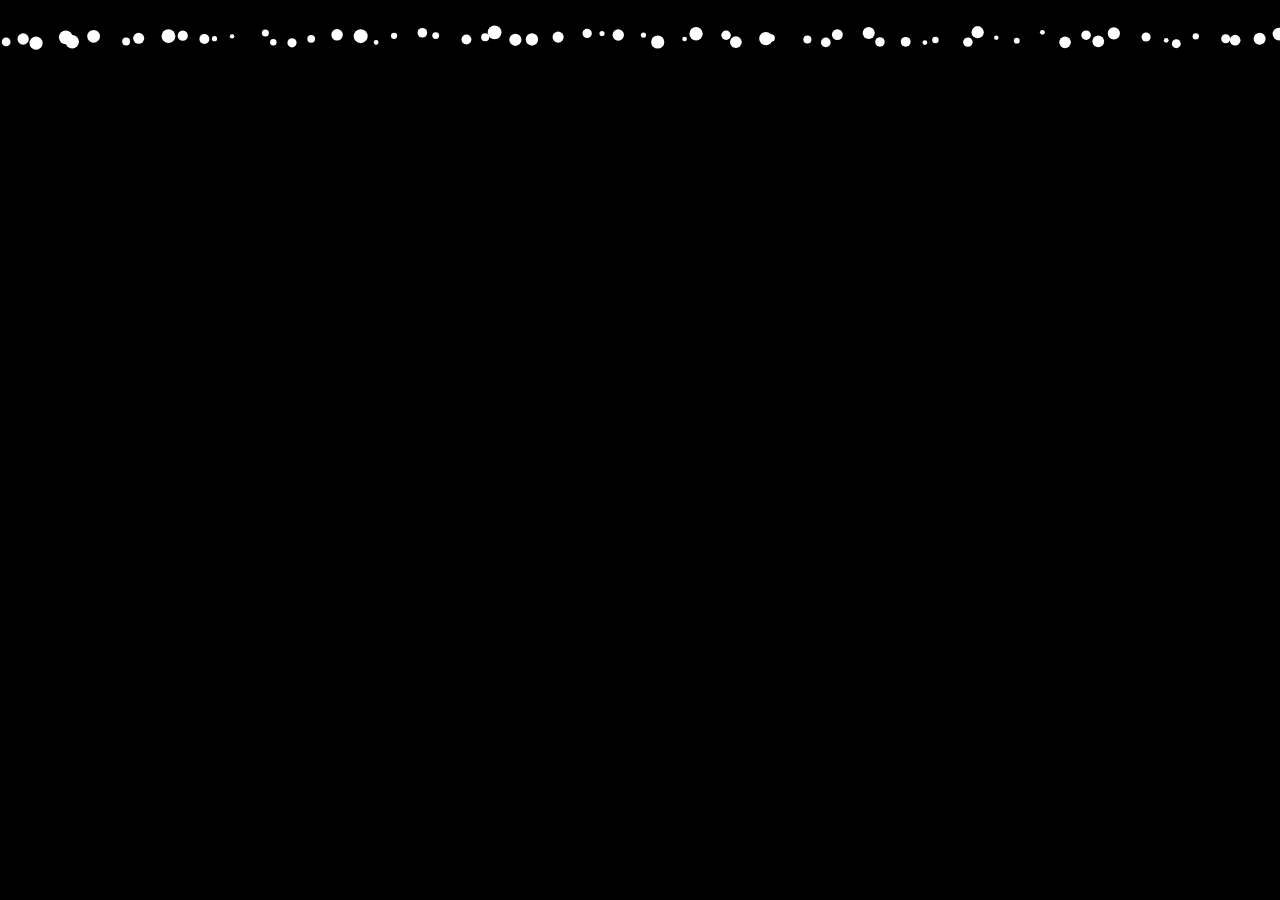
<file: index.html>
<!DOCTYPE html>
<html lang="en">
  <head>
    <meta charset="UTF-8" />
    <meta http-equiv="X-UA-Compatible" content="IE=edge" />
    <meta name="viewport" content="width=device-width, initial-scale=1.0" />
    <meta http-equiv="refresh" content="0; url=html/" />
    <meta property="og:type" content="website" />
    <meta property="og:title" content="kt cs" />
    <meta property="og:description" content="kt cs는 고객여러분의 행복을 위하여 최선을 다하고 있습니다." />
    <meta property="og:image" content="images/layout/og-image.png" />
    <title>Document</title>
  </head>
  <body></body>
</html>
</file>
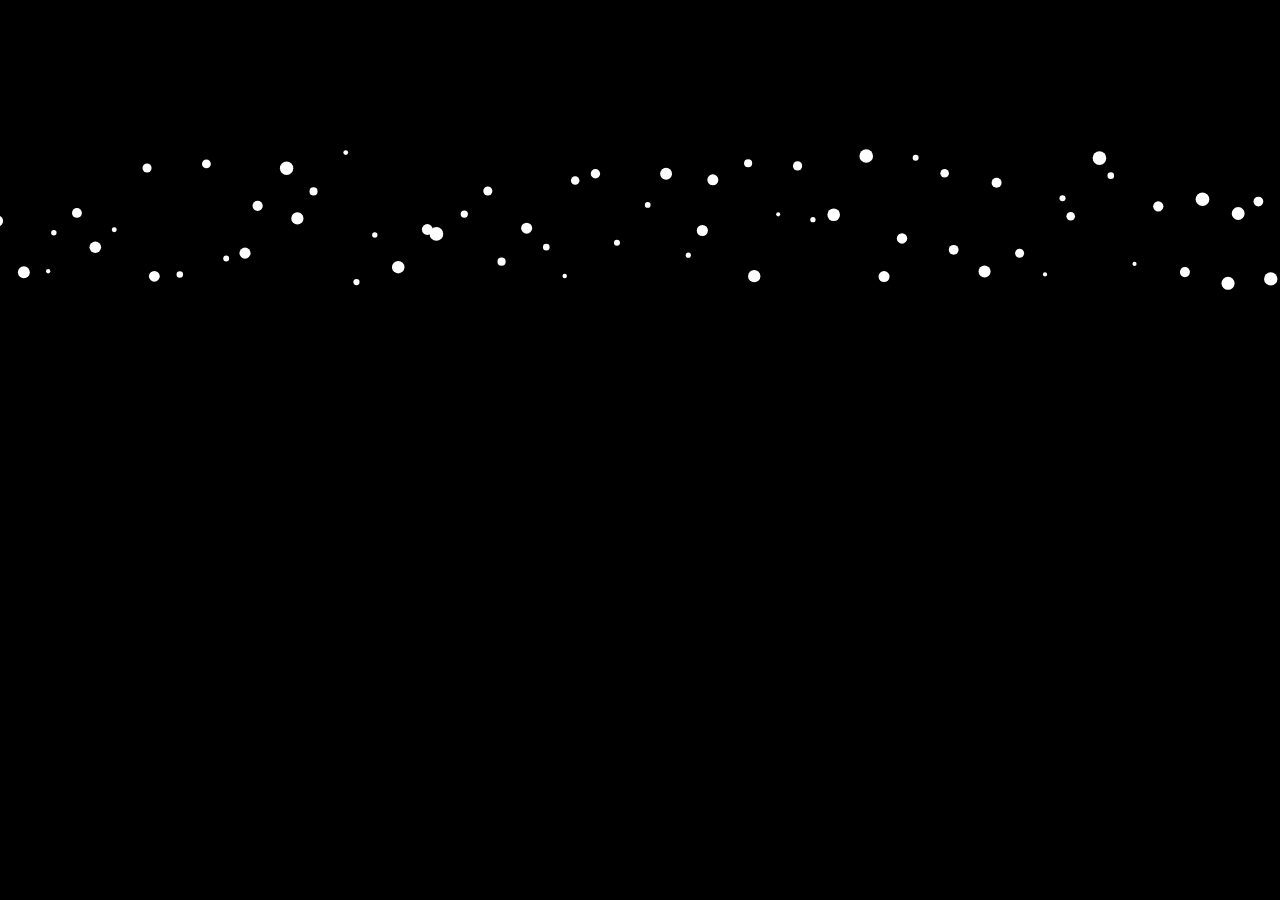
<file: html/index.html>
<!DOCTYPE html>
<html lang="en">
  <head>
    <meta charset="UTF-8" />
    <meta http-equiv="X-UA-Compatible" content="IE=edge" />
    <meta name="viewport" content="width=device-width, initial-scale=1.0" />
    <meta property="og:type" content="website" />
    <meta property="og:title" content="kt cs" />
    <meta property="og:description" content="kt cs는 고객여러분의 행복을 위하여 최선을 다하고 있습니다." />
    <meta property="og:image" content="../images/layout/og-image.png" />

    <title>NAS MEDIA</title>
    <link rel="shortcut icon" href="../images/common/favicon.png" type="image/x-icon" />
    <link rel="stylesheet" href="../css/reset.css" />
    <link rel="preconnect" href="https://fonts.googleapis.com" />
    <link rel="preconnect" href="https://fonts.gstatic.com" crossorigin />
    <link href="https://fonts.googleapis.com/css2?family=Noto+Sans+KR:wght@100;300;400;500;700;900&family=Roboto:wght@100;300;400;500;700;900&display=swap" rel="stylesheet" />
    <link href="https://fonts.googleapis.com/css2?family=Montserrat:wght@100;200;300;400;500;600;700;800;900&family=Nunito:wght@900&display=swap" rel="stylesheet" />
    <link href="https://fonts.googleapis.com/icon?family=Material+Icons" rel="stylesheet" />
    <link rel="stylesheet" href="../css/splitting.css" />
    <link rel="stylesheet" href="../css/swiper-bundle.min.css" />
    <link rel="stylesheet" href="../css/common.css" />
    <link rel="stylesheet" href="../css/layout.css" />
    <script src="../js/jquery-3.6.0.min.js"></script>
    <script src="../js/swiper-bundle.min.js"></script>
    <script src="../js/splitting.min.js"></script>
    <script src="../js/greensock/gsap.min.js"></script>
    <script src="../js/greensock/CSSRulePlugin.min.js"></script>
  </head>
  <body>
    <canvas id="canvas"> </canvas>
    <script>
      const canvas = document.querySelector("#canvas");
      canvas.width = window.innerWidth;
      canvas.height = window.innerHeight;
      const ctx = canvas.getContext("2d");

      class Snow {
        // 생성자함수  눈의 크기, 위치, 속도
        // 메서드함수  fall(),
        // 속성변수   크기,속도,위치
        x = 0;
        y = 0;
        loadX = this.x;
        size = 0;
        velocity = 0;
        t = 0;
        radius = 0;
        constructor(_x, _y, _velocity, _radius) {
          this.x = _x;
          this.y = _y;
          this.t = Math.random() * Math.PI * 2;
          this.loadX = this.x;
          this.velocity = _velocity;
          this.size = Math.random() * 5 + 2;
          this.radius = _radius;
          console.log("나는 눈입니다.");
        }
        draw() {
          ctx.fillStyle = "rgba(255,255,255,1)";
          ctx.beginPath();
          ctx.arc(this.x, this.y, this.size, 0, Math.PI * 2);
          ctx.fill();
        }
        fall() {
          if (this.y > canvas.height) {
            this.y = -20;
            this.x = Math.random() * canvas.width;
          }
          this.y = this.y + this.velocity;
          this.x = this.loadX + Math.sin(this.t) * this.radius;
          this.t = this.t + 0.1;
          this.draw();
        }
      }
      const snows = [];
      for (let i = 0; i < 100; i++) {
        const snow = new Snow(i * 20, 20, Math.random() * 3 + 3, Math.random() * 5 + 5);
        snows.push(snow);
      }

      function animate() {
        //ctx.clearRect(0, 0, canvas.width, canvas.height);
        ctx.fillStyle = "rgba(0,0,0,1)";
        ctx.fillRect(0, 0, canvas.width, canvas.height);
        snows.forEach(function (item, idx) {
          item.fall();
        });
        window.requestAnimationFrame(animate);
      }
      animate();
      //setInterval(animate, 1);
    </script>
  </body>
</html>
</file>
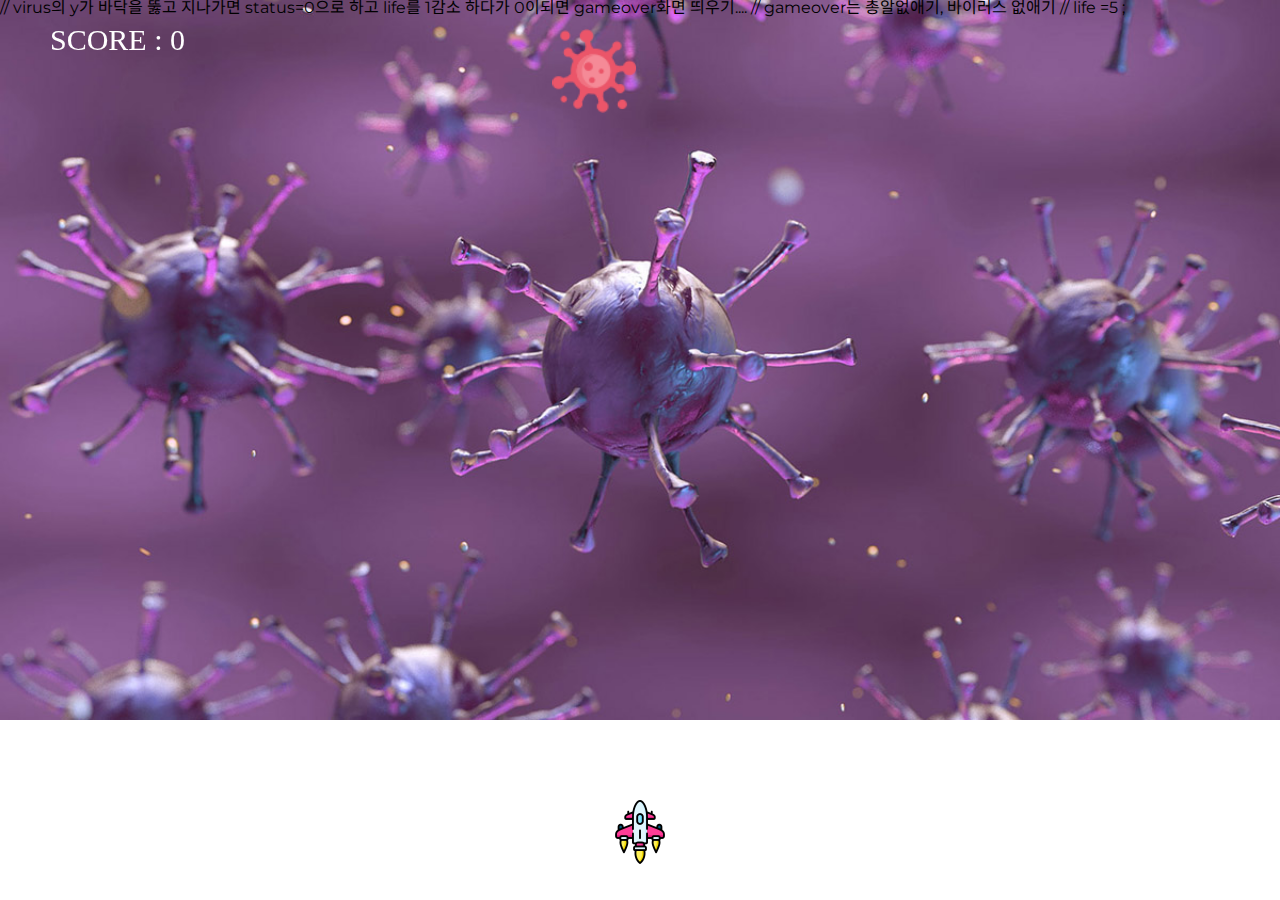
<file: html/corona.html>
<!DOCTYPE html>
<html lang="en">
  <head>
    <meta charset="UTF-8" />
    <meta http-equiv="X-UA-Compatible" content="IE=edge" />
    <meta name="viewport" content="width=device-width, initial-scale=1.0" />
    <meta property="og:type" content="website" />
    <meta property="og:title" content="kt cs" />
    <meta property="og:description" content="kt cs는 고객여러분의 행복을 위하여 최선을 다하고 있습니다." />
    <meta property="og:image" content="../images/layout/og-image.png" />

    <title>NAS MEDIA</title>
    <link rel="shortcut icon" href="../images/common/favicon.png" type="image/x-icon" />
    <link rel="stylesheet" href="../css/reset.css" />
    <link rel="preconnect" href="https://fonts.googleapis.com" />
    <link rel="preconnect" href="https://fonts.gstatic.com" crossorigin />
    <link href="https://fonts.googleapis.com/css2?family=Noto+Sans+KR:wght@100;300;400;500;700;900&family=Roboto:wght@100;300;400;500;700;900&display=swap" rel="stylesheet" />
    <link href="https://fonts.googleapis.com/css2?family=Montserrat:wght@100;200;300;400;500;600;700;800;900&family=Nunito:wght@900&display=swap" rel="stylesheet" />
    <link href="https://fonts.googleapis.com/icon?family=Material+Icons" rel="stylesheet" />
    <link rel="stylesheet" href="../css/splitting.css" />
    <link rel="stylesheet" href="../css/swiper-bundle.min.css" />
    <link rel="stylesheet" href="../css/common.css" />
    <link rel="stylesheet" href="../css/layout.css" />
    <script src="../js/jquery-3.6.0.min.js"></script>
    <script src="../js/swiper-bundle.min.js"></script>
    <script src="../js/splitting.min.js"></script>
    <script src="../js/greensock/gsap.min.js"></script>
    <script src="../js/greensock/CSSRulePlugin.min.js"></script>
    <script src="../js/lodash.js"></script>
    <script src="../js/virus.js"></script>
    <script src="../js/bullet.js"></script>
    <script src="../js/ship.js"></script>
  </head>
  <body>
    <canvas id="canvas"> </canvas>
    <script>
      const canvas = document.querySelector("#canvas");
      canvas.width = window.innerWidth;
      canvas.height = window.innerHeight;
      window.addEventListener("resize", function () {
        canvas.width = window.innerWidth;
        canvas.height = window.innerHeight;
      });

      let pointX = 0;
      let pointY = 0;
      canvas.addEventListener("click", function (e) {
        //pointX = e.x;
        //pointY = e.y;
      });

      const ctx = canvas.getContext("2d");

      const virus01 = new Image();
      virus01.src = "../images/virus01.png";

      const virus02 = new Image();
      virus02.src = "../images/virus02.png";

      const shipImg = new Image();
      shipImg.src = "../images/space.png";

      const bulletImg = new Image();
      bulletImg.src = "../images/bullet.png";

      const ship = new Ship(shipImg);

      let score = 0;

      const viruses = [];
      const bullets = [];

      const virusSelectList = [virus01, virus02];

      let leftDown = false;
      let rightDown = false;
      let spaceDown = false;

      window.addEventListener("keydown", function (e) {
        if (e.code === "ArrowLeft") {
          leftDown = true;
        }
        if (e.code === "ArrowRight") {
          rightDown = true;
        }
        if (e.code === "Space") {
          spaceDown = true;
          makeBullet();
        }
      });
      window.addEventListener("keyup", function (e) {
        leftDown = false;
        rightDown = false;
        spaceDown = false;
      });

      function makeVirus() {
        const virus = new Virus(virusSelectList[Math.floor(Math.random() * 2)]);
        viruses.push(virus);
      }
      function makeBullet() {
        const bullet = new Bullet(bulletImg, ship.x + ship.width / 2 - 8, ship.y);
        bullets.push(bullet);
      }
      let bulletCount = 0;
      function animate() {
        if (Math.random() < 0.02) {
          makeVirus();
        }
        ctx.clearRect(0, 0, canvas.width, canvas.height);
        ctx.font = "30px arial black";
        ctx.fillStyle = "rgba(255,255,255,1)";
        ctx.fillText("SCORE : " + score, 50, 50);
        if (leftDown) {
          ship.speedX = -5;
        }
        if (rightDown) {
          ship.speedX = 5;
        }
        if (spaceDown) {
          bulletCount++;
          if (bulletCount > 2) {
            bulletCount = 0;
          }
        }

        ship.update();
        viruses.forEach(function (item, idx) {
          item.update();
          if (item.status === 0) {
            viruses.splice(idx, 1);
          }
        });
        bullets.forEach(function (item, idx) {
          item.update();
          viruses.forEach(function (item02, idx02) {
            if (item.x > item02.x && item.x < item02.x + item02.width - item.width / 2 && item.y < item02.y + item02.height) {
              item.status = 0;
              item02.status = 0;
              score += 1;
            }
          });
          if (item.status === 0) {
            bullets.splice(idx, 1);
          }
        });
        window.requestAnimationFrame(animate);
      }

      animate();
    </script>
  </body>
  // virus의 y가 바닥을 뚫고 지나가면 status=0으로 하고 life를 1감소 하다가 0이되면 gameover화면 띄우기.... // gameover는 총알없애기, 바이러스 없애기 // life =5 ;
</html>
</file>
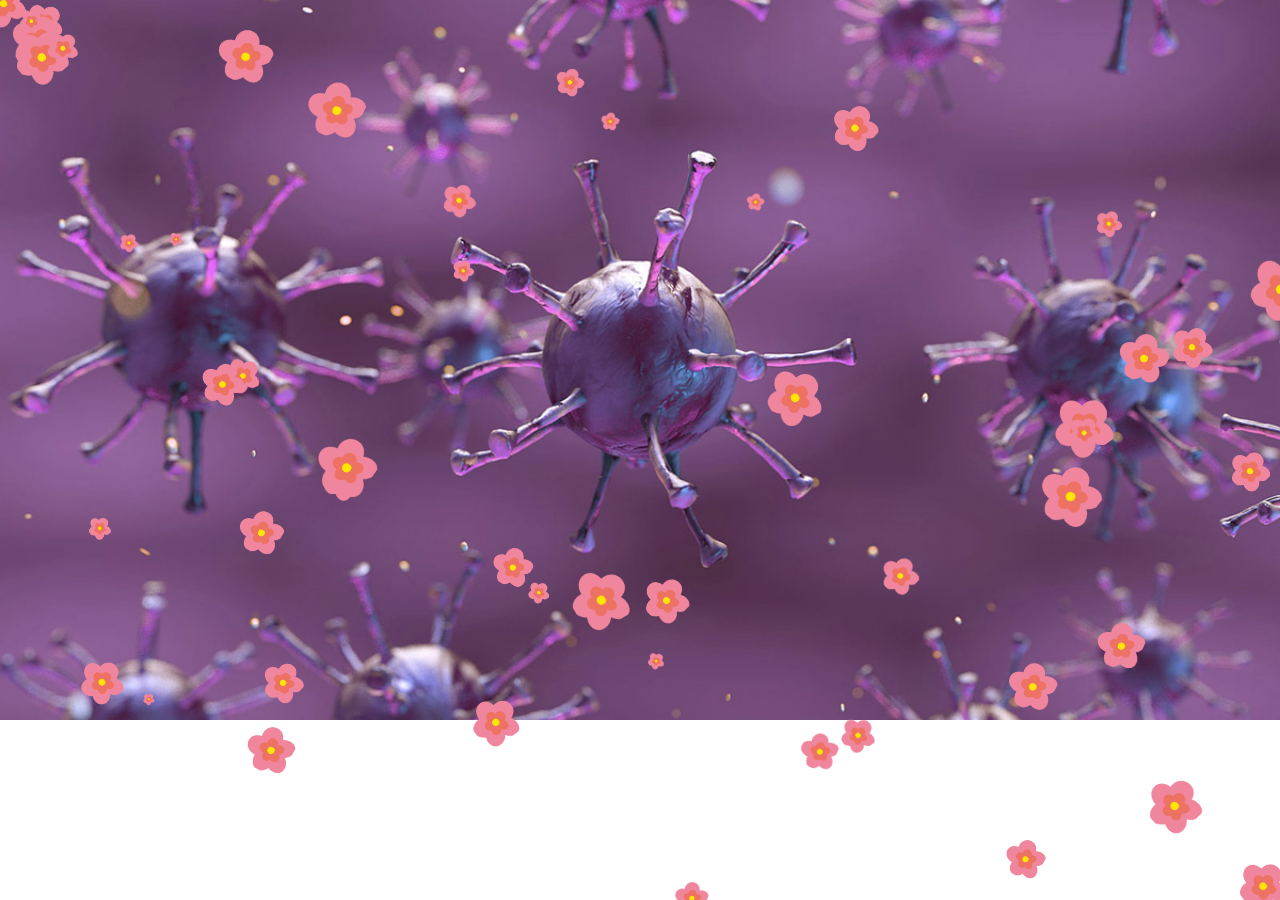
<file: html/flower-rotation.html>
<!DOCTYPE html>
<html lang="en">
  <head>
    <meta charset="UTF-8" />
    <meta http-equiv="X-UA-Compatible" content="IE=edge" />
    <meta name="viewport" content="width=device-width, initial-scale=1.0" />
    <meta property="og:type" content="website" />
    <meta property="og:title" content="kt cs" />
    <meta property="og:description" content="kt cs는 고객여러분의 행복을 위하여 최선을 다하고 있습니다." />
    <meta property="og:image" content="../images/layout/og-image.png" />

    <title>NAS MEDIA</title>
    <link rel="shortcut icon" href="../images/common/favicon.png" type="image/x-icon" />
    <link rel="stylesheet" href="../css/reset.css" />
    <link rel="preconnect" href="https://fonts.googleapis.com" />
    <link rel="preconnect" href="https://fonts.gstatic.com" crossorigin />
    <link href="https://fonts.googleapis.com/css2?family=Noto+Sans+KR:wght@100;300;400;500;700;900&family=Roboto:wght@100;300;400;500;700;900&display=swap" rel="stylesheet" />
    <link href="https://fonts.googleapis.com/css2?family=Montserrat:wght@100;200;300;400;500;600;700;800;900&family=Nunito:wght@900&display=swap" rel="stylesheet" />
    <link href="https://fonts.googleapis.com/icon?family=Material+Icons" rel="stylesheet" />
    <link rel="stylesheet" href="../css/splitting.css" />
    <link rel="stylesheet" href="../css/swiper-bundle.min.css" />
    <link rel="stylesheet" href="../css/common.css" />
    <link rel="stylesheet" href="../css/layout.css" />
    <script src="../js/jquery-3.6.0.min.js"></script>
    <script src="../js/swiper-bundle.min.js"></script>
    <script src="../js/splitting.min.js"></script>
    <script src="../js/greensock/gsap.min.js"></script>
    <script src="../js/greensock/CSSRulePlugin.min.js"></script>
  </head>
  <body>
    <canvas id="canvas"> </canvas>
    <script>
      const canvas = document.querySelector("#canvas");
      canvas.width = window.innerWidth;
      canvas.height = window.innerHeight;
      window.addEventListener("resize", function () {
        canvas.width = window.innerWidth;
        canvas.height = window.innerHeight;
      });
      const ctx = canvas.getContext("2d");

      const flowerImg = new Image();
      flowerImg.src = "../images/flower01.png";

      const flowers = [];
      class Flower {
        constructor() {
          this.x = Math.random() * canvas.width;
          this.y = Math.random() * canvas.height;
          this.rotation = 0;
          this.speedX = Math.random() * 2 + 1;
          this.speedY = Math.random() * 2 + 1;
          this.speedR = Math.random() + 0.5;
          this.width = Math.random() * 50 + 10;
          this.height = this.width;
        }
        draw() {
          ctx.save();
          ctx.translate(this.x, this.y);
          ctx.rotate((Math.PI / 180) * this.rotation); // radial angle
          ctx.drawImage(flowerImg, -this.width / 2, -this.height / 2, this.width, this.height);
          ctx.restore();
        }
        update() {
          if (this.x > canvas.width || this.y > canvas.height) {
            this.y = 0;
            this.x = 0;
            this.speedX = Math.random() * 2 + 1;
            this.speedY = Math.random() * 2 + 1;
            this.width = Math.random() * 50 + 10;
            this.height = this.width;
          }
          this.x += this.speedX;
          this.y += this.speedY;
          this.rotation += this.speedR;
          this.draw();
        }
      }

      for (let i = 0; i < 50; i++) {
        const flower = new Flower();
        flowers.push(flower);
      }

      function animate() {
        ctx.clearRect(0, 0, canvas.width, canvas.height);
        flowers.forEach(function (item, idx) {
          item.update();
        });
        window.requestAnimationFrame(animate);
      }
      animate();
    </script>
  </body>
</html>
</file>
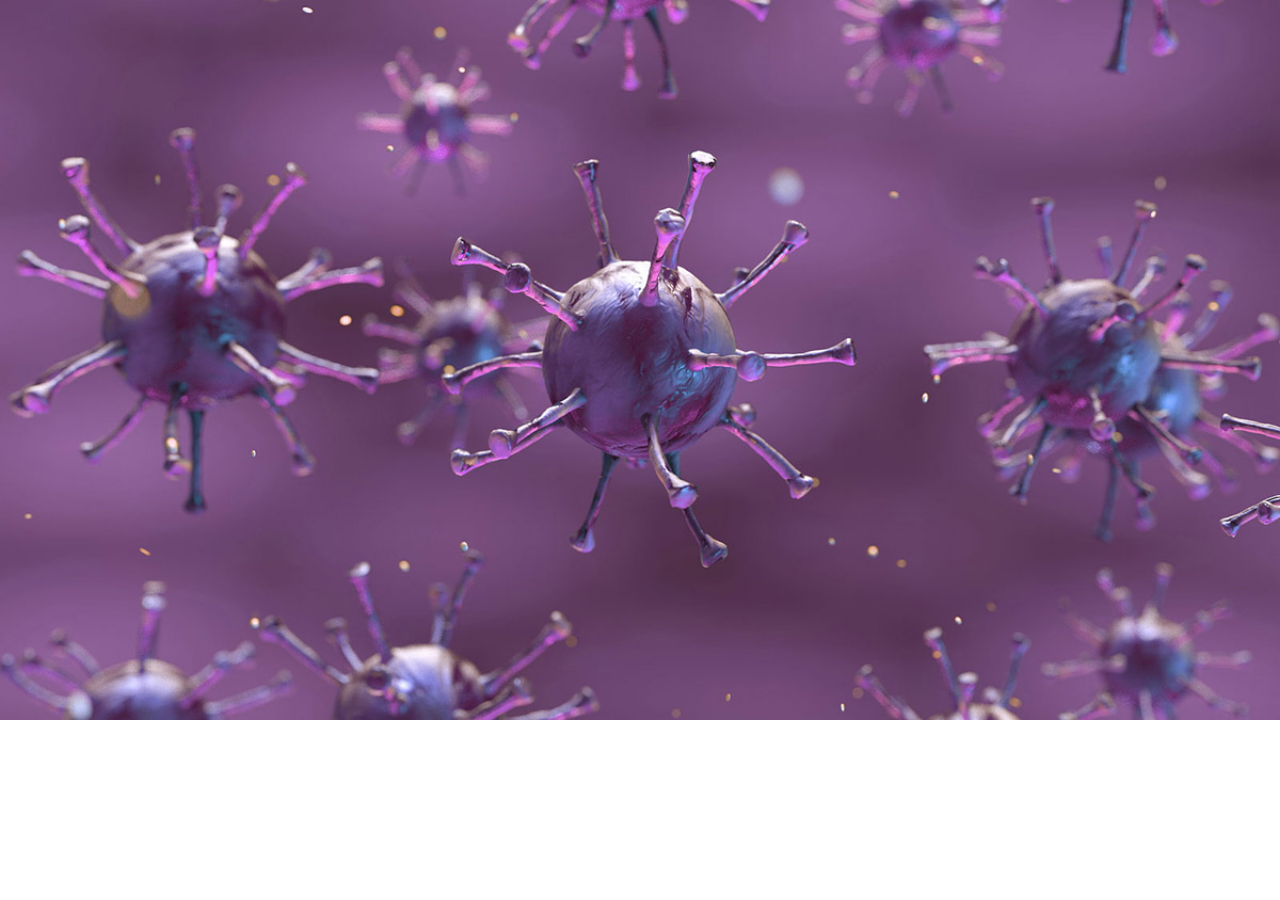
<file: html/flower.html>
<!DOCTYPE html>
<html lang="en">
  <head>
    <meta charset="UTF-8" />
    <meta http-equiv="X-UA-Compatible" content="IE=edge" />
    <meta name="viewport" content="width=device-width, initial-scale=1.0" />
    <meta property="og:type" content="website" />
    <meta property="og:title" content="kt cs" />
    <meta property="og:description" content="kt cs는 고객여러분의 행복을 위하여 최선을 다하고 있습니다." />
    <meta property="og:image" content="../images/layout/og-image.png" />

    <title>NAS MEDIA</title>
    <link rel="shortcut icon" href="../images/common/favicon.png" type="image/x-icon" />
    <link rel="stylesheet" href="../css/reset.css" />
    <link rel="preconnect" href="https://fonts.googleapis.com" />
    <link rel="preconnect" href="https://fonts.gstatic.com" crossorigin />
    <link href="https://fonts.googleapis.com/css2?family=Noto+Sans+KR:wght@100;300;400;500;700;900&family=Roboto:wght@100;300;400;500;700;900&display=swap" rel="stylesheet" />
    <link href="https://fonts.googleapis.com/css2?family=Montserrat:wght@100;200;300;400;500;600;700;800;900&family=Nunito:wght@900&display=swap" rel="stylesheet" />
    <link href="https://fonts.googleapis.com/icon?family=Material+Icons" rel="stylesheet" />
    <link rel="stylesheet" href="../css/splitting.css" />
    <link rel="stylesheet" href="../css/swiper-bundle.min.css" />
    <link rel="stylesheet" href="../css/common.css" />
    <link rel="stylesheet" href="../css/layout.css" />
    <script src="../js/jquery-3.6.0.min.js"></script>
    <script src="../js/swiper-bundle.min.js"></script>
    <script src="../js/splitting.min.js"></script>
    <script src="../js/greensock/gsap.min.js"></script>
    <script src="../js/greensock/CSSRulePlugin.min.js"></script>
  </head>
  <body>
    <canvas id="canvas"> </canvas>
    <script>
      const canvas = document.querySelector("#canvas");
      canvas.width = window.innerWidth;
      canvas.height = window.innerHeight;
      window.addEventListener("resize", function () {
        canvas.width = window.innerWidth;
        canvas.height = window.innerHeight;
      });
      const ctx = canvas.getContext("2d");
    </script>
  </body>
</html>
</file>
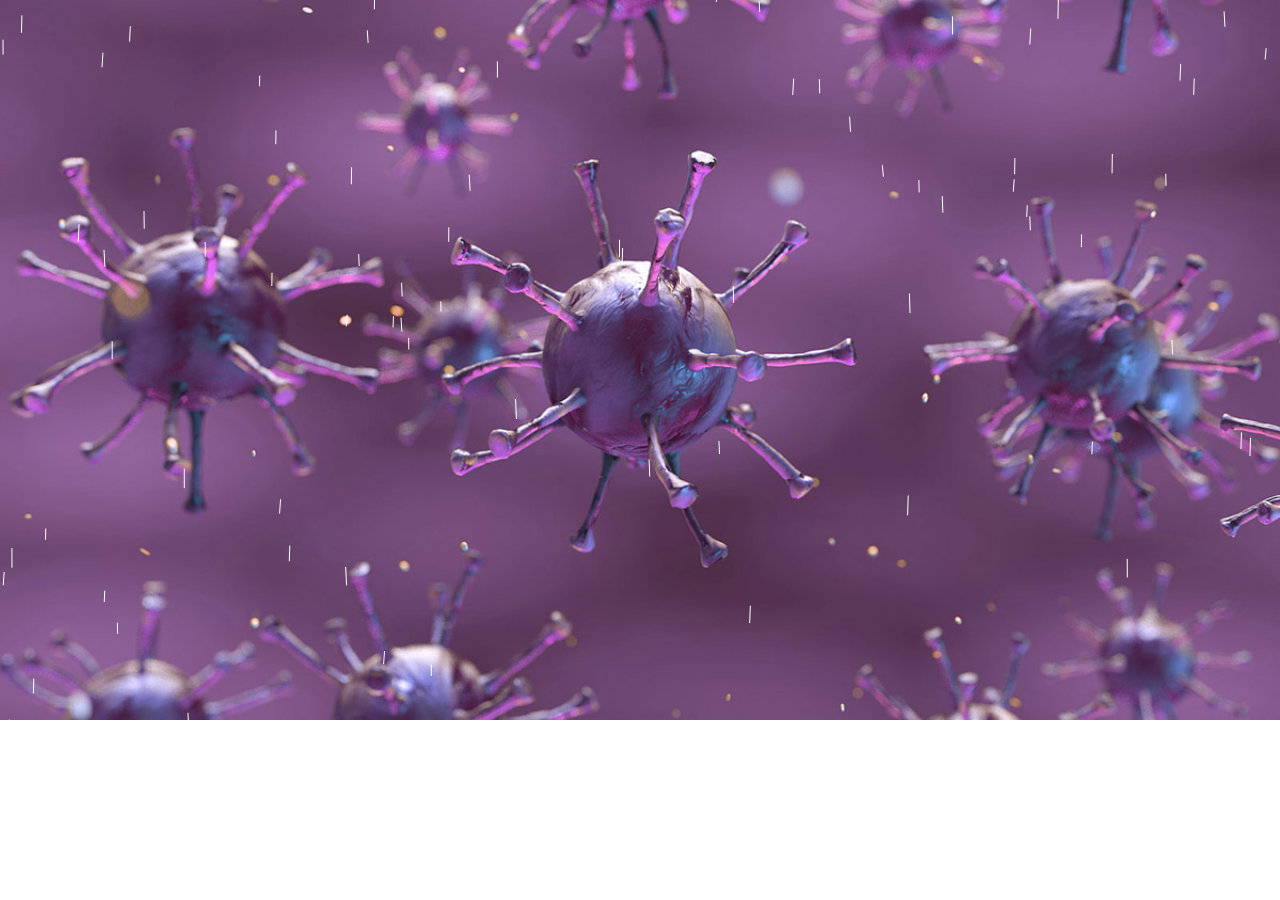
<file: html/index02.html>
<!DOCTYPE html>
<html lang="en">
  <head>
    <meta charset="UTF-8" />
    <meta http-equiv="X-UA-Compatible" content="IE=edge" />
    <meta name="viewport" content="width=device-width, initial-scale=1.0" />
    <meta property="og:type" content="website" />
    <meta property="og:title" content="kt cs" />
    <meta property="og:description" content="kt cs는 고객여러분의 행복을 위하여 최선을 다하고 있습니다." />
    <meta property="og:image" content="../images/layout/og-image.png" />

    <title>NAS MEDIA</title>
    <link rel="shortcut icon" href="../images/common/favicon.png" type="image/x-icon" />
    <link rel="stylesheet" href="../css/reset.css" />
    <link rel="preconnect" href="https://fonts.googleapis.com" />
    <link rel="preconnect" href="https://fonts.gstatic.com" crossorigin />
    <link href="https://fonts.googleapis.com/css2?family=Noto+Sans+KR:wght@100;300;400;500;700;900&family=Roboto:wght@100;300;400;500;700;900&display=swap" rel="stylesheet" />
    <link href="https://fonts.googleapis.com/css2?family=Montserrat:wght@100;200;300;400;500;600;700;800;900&family=Nunito:wght@900&display=swap" rel="stylesheet" />
    <link href="https://fonts.googleapis.com/icon?family=Material+Icons" rel="stylesheet" />
    <link rel="stylesheet" href="../css/splitting.css" />
    <link rel="stylesheet" href="../css/swiper-bundle.min.css" />
    <link rel="stylesheet" href="../css/common.css" />
    <link rel="stylesheet" href="../css/layout.css" />
    <script src="../js/jquery-3.6.0.min.js"></script>
    <script src="../js/swiper-bundle.min.js"></script>
    <script src="../js/splitting.min.js"></script>
    <script src="../js/greensock/gsap.min.js"></script>
    <script src="../js/greensock/CSSRulePlugin.min.js"></script>
  </head>
  <body>
    <canvas id="canvas"> </canvas>
    <script>
      const canvas = document.querySelector("#canvas");
      canvas.width = window.innerWidth;
      canvas.height = window.innerHeight;
      window.addEventListener("resize", function () {
        canvas.width = window.innerWidth;
        canvas.height = window.innerHeight;
      });
      const ctx = canvas.getContext("2d");
      // 클래스는 관행상 대문자로 시작한다.
      const rains = [];
      const drops = [];
      class Rain {
        x = 0;
        y = 0;
        velocity = {
          x: 0,
          y: 0,
        };

        constructor(_x, _y, _velocity) {
          this.x = _x;
          this.y = _y;
          this.velocity = _velocity;
        }
        draw() {
          ctx.strokeStyle = "rgba(255,255,255,1)";
          ctx.lineWidth = 1;
          ctx.beginPath();
          ctx.moveTo(this.x, this.y);
          ctx.lineTo(this.x + this.velocity.x, this.y + this.velocity.y);
          ctx.stroke();
        }
        fall() {
          if (this.y > canvas.height) {
            this.y = -20;
            this.x = Math.random() * canvas.width;
            this.velocity = { x: Math.random() * 2 - 1, y: Math.random() * 10 + 10 };
            for (let i = 0; i < 3; i++) {
              drops.push(new RainDrop(this.x, canvas.height, { x: Math.random() * 10 - 5, y: -(Math.random() * 5 + 10) }));
            }
          }
          console.log(drops.length);
          this.y = this.y + this.velocity.y;
          this.x = this.x + this.velocity.x;
          this.draw();
        }
      }

      for (let i = 0; i < 100; i++) {
        const rain = new Rain(i * 5, Math.random() * 800, { x: Math.random() * 2 - 1, y: Math.random() * 10 + 10 });
        rains.push(rain);
      }
      function animate() {
        ctx.clearRect(0, 0, canvas.width, canvas.height);
        //ctx.fillStyle = "rgba(0,0,0,1)";
        //ctx.fillRect(0, 0, canvas.width, canvas.height);
        rains.forEach(function (item, idx) {
          item.fall();
        });
        drops.forEach(function (item, idx) {
          item.fall();
          if (item.y > canvas.height) {
            drops.splice(idx, 1);
          }
        });
        window.requestAnimationFrame(animate);
      }
      animate();
      //setInterval(animate, 1);

      class RainDrop {
        constructor(_x, _y, _velocity) {
          this.x = _x;
          this.y = _y;
          this.velocity = _velocity;
          this.gravity = 1;
          console.log("빗방울이 생성되었습니다.");
        }
        draw() {
          ctx.beginPath();
          ctx.fillStyle = "rgba(255,255,255,1)";
          ctx.arc(this.x, this.y, 1.25, 0, Math.PI * 2);
          ctx.fill();
        }
        fall() {
          this.x += this.velocity.x;
          this.y += this.velocity.y;
          this.velocity.y += this.gravity;
          this.draw();
        }
      }
    </script>
  </body>
</html>
</file>
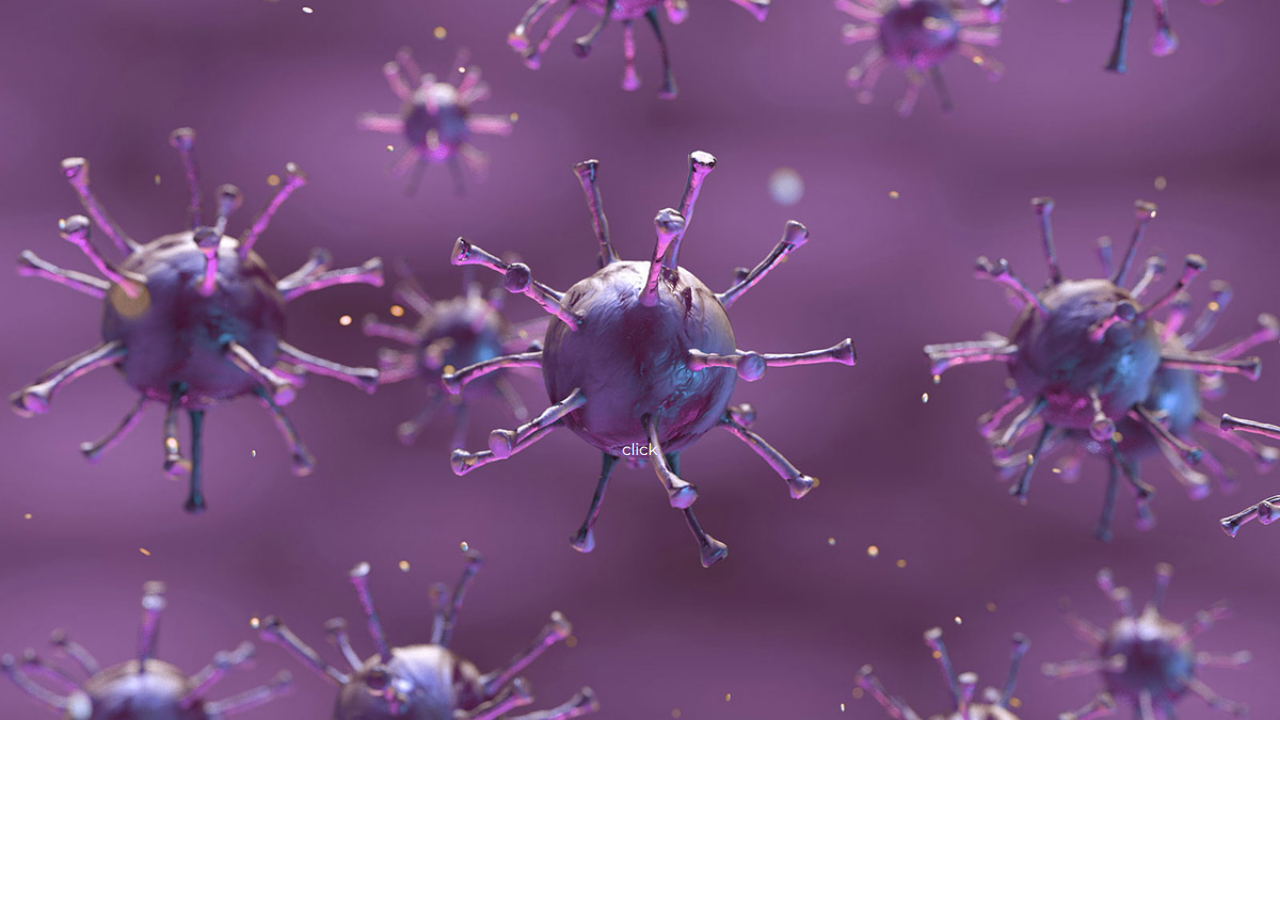
<file: html/index03.html>
<!DOCTYPE html>
<html lang="en">
  <head>
    <meta charset="UTF-8" />
    <meta http-equiv="X-UA-Compatible" content="IE=edge" />
    <meta name="viewport" content="width=device-width, initial-scale=1.0" />
    <meta property="og:type" content="website" />
    <meta property="og:title" content="kt cs" />
    <meta property="og:description" content="kt cs는 고객여러분의 행복을 위하여 최선을 다하고 있습니다." />
    <meta property="og:image" content="../images/layout/og-image.png" />

    <title>NAS MEDIA</title>
    <link rel="shortcut icon" href="../images/common/favicon.png" type="image/x-icon" />
    <link rel="stylesheet" href="../css/reset.css" />
    <link rel="preconnect" href="https://fonts.googleapis.com" />
    <link rel="preconnect" href="https://fonts.gstatic.com" crossorigin />
    <link href="https://fonts.googleapis.com/css2?family=Noto+Sans+KR:wght@100;300;400;500;700;900&family=Roboto:wght@100;300;400;500;700;900&display=swap" rel="stylesheet" />
    <link href="https://fonts.googleapis.com/css2?family=Montserrat:wght@100;200;300;400;500;600;700;800;900&family=Nunito:wght@900&display=swap" rel="stylesheet" />
    <link href="https://fonts.googleapis.com/icon?family=Material+Icons" rel="stylesheet" />
    <link rel="stylesheet" href="../css/splitting.css" />
    <link rel="stylesheet" href="../css/swiper-bundle.min.css" />
    <link rel="stylesheet" href="../css/common.css" />
    <link rel="stylesheet" href="../css/layout.css" />
    <script src="../js/jquery-3.6.0.min.js"></script>
    <script src="../js/swiper-bundle.min.js"></script>
    <script src="../js/splitting.min.js"></script>
    <script src="../js/greensock/gsap.min.js"></script>
    <script src="../js/greensock/CSSRulePlugin.min.js"></script>
  </head>
  <body>
    <canvas id="canvas"> </canvas>
    <main id="main">
      <a href="">click</a>
    </main>
    <script>
      const canvas = document.querySelector("#canvas");
      canvas.width = window.innerWidth;
      canvas.height = window.innerHeight;
      window.addEventListener("resize", function () {
        canvas.width = window.innerWidth;
        canvas.height = window.innerHeight;
      });
      const ctx = canvas.getContext("2d");

      const mouse = {
        x: 0,
        y: 0,
      };
      const particleArray = [];
      window.addEventListener("mousemove", function (e) {
        //console.log(e);
        mouse.x = e.x;
        mouse.y = e.y;
        particleArray.push(new Particle());
      });
      window.addEventListener("click", function (e) {
        //console.log(e);
        mouse.x = e.x;
        mouse.y = e.y;
        for (let i = 0; i < 10; i++) {
          particleArray.push(new Particle());
        }
      });

      let hue = 0;
      class Particle {
        constructor() {
          this.x = mouse.x;
          this.y = mouse.y;
          this.speedX = Math.random() * 4 - 2;
          this.speedY = Math.random() * 4 - 2;
          this.size = Math.random() * 5 + 1;
          //this.color = "rgba(255,255,255,1)";
          this.color = `hsl(${hue},100%,50%)`;
          console.log("particle이 생성되었습니다.");
        }
        draw() {
          ctx.fillStyle = this.color;
          ctx.beginPath();
          ctx.arc(this.x, this.y, this.size, 0, Math.PI * 2);
          ctx.fill();
        }
        update() {
          this.x += this.speedX;
          this.y += this.speedY;
          if (this.size > 0.2) {
            this.size -= 0.1;
          }
          this.draw();
        }
      }
      function animate() {
        ctx.clearRect(0, 0, canvas.width, canvas.height);
        //ctx.fillStyle = "rgba(0,0,0,0.1)";
        //ctx.fillRect(0, 0, canvas.width, canvas.height);
        hue += 3;
        // particleArray.forEach(function (item, idx) {
        //   item.update();
        //   if (item.size < 0.3) {
        //     particleArray.splice(idx, 1);
        //   }
        // });
        for (let i = 0; i < particleArray.length; i++) {
          particleArray[i].update();
          for (let j = 1; j < particleArray.length; j++) {
            const distX = particleArray[i].x - particleArray[j].x;
            const distY = particleArray[i].y - particleArray[j].y;
            const dist = Math.sqrt(distX ** 2 + distY ** 2);
            if (dist < 50) {
              ctx.beginPath();
              //ctx.strokeStyle = "rgba(255,255,255,0.5)";
              ctx.strokeStyle = particleArray[i].color;
              ctx.lineWidth = 0.2;
              ctx.moveTo(particleArray[i].x, particleArray[i].y);
              ctx.lineTo(particleArray[j].x, particleArray[j].y);
              ctx.stroke();
            }
          }
          if (particleArray[i].size < 0.3) {
            particleArray.splice(i, 1);
            i--;
          }
        }
        console.log(particleArray.length);
        window.requestAnimationFrame(animate);
      }
      animate();
    </script>
  </body>
</html>
</file>
<file: css/splitting.css>
/* Recommended styles for Splitting */
.splitting .word,
.splitting .char {
  display: inline-block;
}

/* Psuedo-element chars */
.splitting .char {
  position: relative;
}

/**
 * Populate the psuedo elements with the character to allow for expanded effects
 * Set to `display: none` by default; just add `display: block` when you want
 * to use the psuedo elements
 */
.splitting .char::before,
.splitting .char::after {
  content: attr(data-char);
  position: absolute;
  top: 0;
  left: 0;
  visibility: hidden;
  transition: inherit;
  user-select: none;
}

/* Expanded CSS Variables */

.splitting {
  /* The center word index */
  --word-center: calc((var(--word-total) - 1) / 2);

  /* The center character index */
  --char-center: calc((var(--char-total) - 1) / 2);

  /* The center character index */
  --line-center: calc((var(--line-total) - 1) / 2);
}

.splitting .word {
  /* Pecent (0-1) of the word's position */
  --word-percent: calc(var(--word-index) / var(--word-total));

  /* Pecent (0-1) of the line's position */
  --line-percent: calc(var(--line-index) / var(--line-total));
}

.splitting .char {
  /* Percent (0-1) of the char's position */
  --char-percent: calc(var(--char-index) / var(--char-total));

  /* Offset from center, positive & negative */
  --char-offset: calc(var(--char-index) - var(--char-center));

  /* Absolute distance from center, only positive */
  --distance: calc(
     (var(--char-offset) * var(--char-offset)) / var(--char-center)
  );

  /* Distance from center where -1 is the far left, 0 is center, 1 is far right */
  --distance-sine: calc(var(--char-offset) / var(--char-center));

  /* Distance from center where 1 is far left/far right, 0 is center */
  --distance-percent: calc((var(--distance) / var(--char-center)));
}
</file>
<file: css/common.css>
.blind {
  display: none;
}
</file>
<file: css/layout.css>
* {
  box-sizing: border-box;
}

button {
  background: none;
  border: none;
  outline: none;
}

body {
  font-family: "Montserrat", "Noto Sans KR", sans-serif;
  word-break: keep-all;
  background-image: url("../images/bg-corona.jpg");
  background-size: 100%;
  background-repeat: no-repeat;
}

a {
  color: inherit;
  text-decoration: none;
}

#canvas {
  position: fixed;
  width: 100%;
  height: 100%;
  top: 0;
  left: 0;
  z-index: 9999;
}

#main {
  height: 100vh;
  display: flex;
  justify-content: center;
  align-items: center;
  color: #fff;
}
#main button {
  font-size: 10vw;
}
</file>
